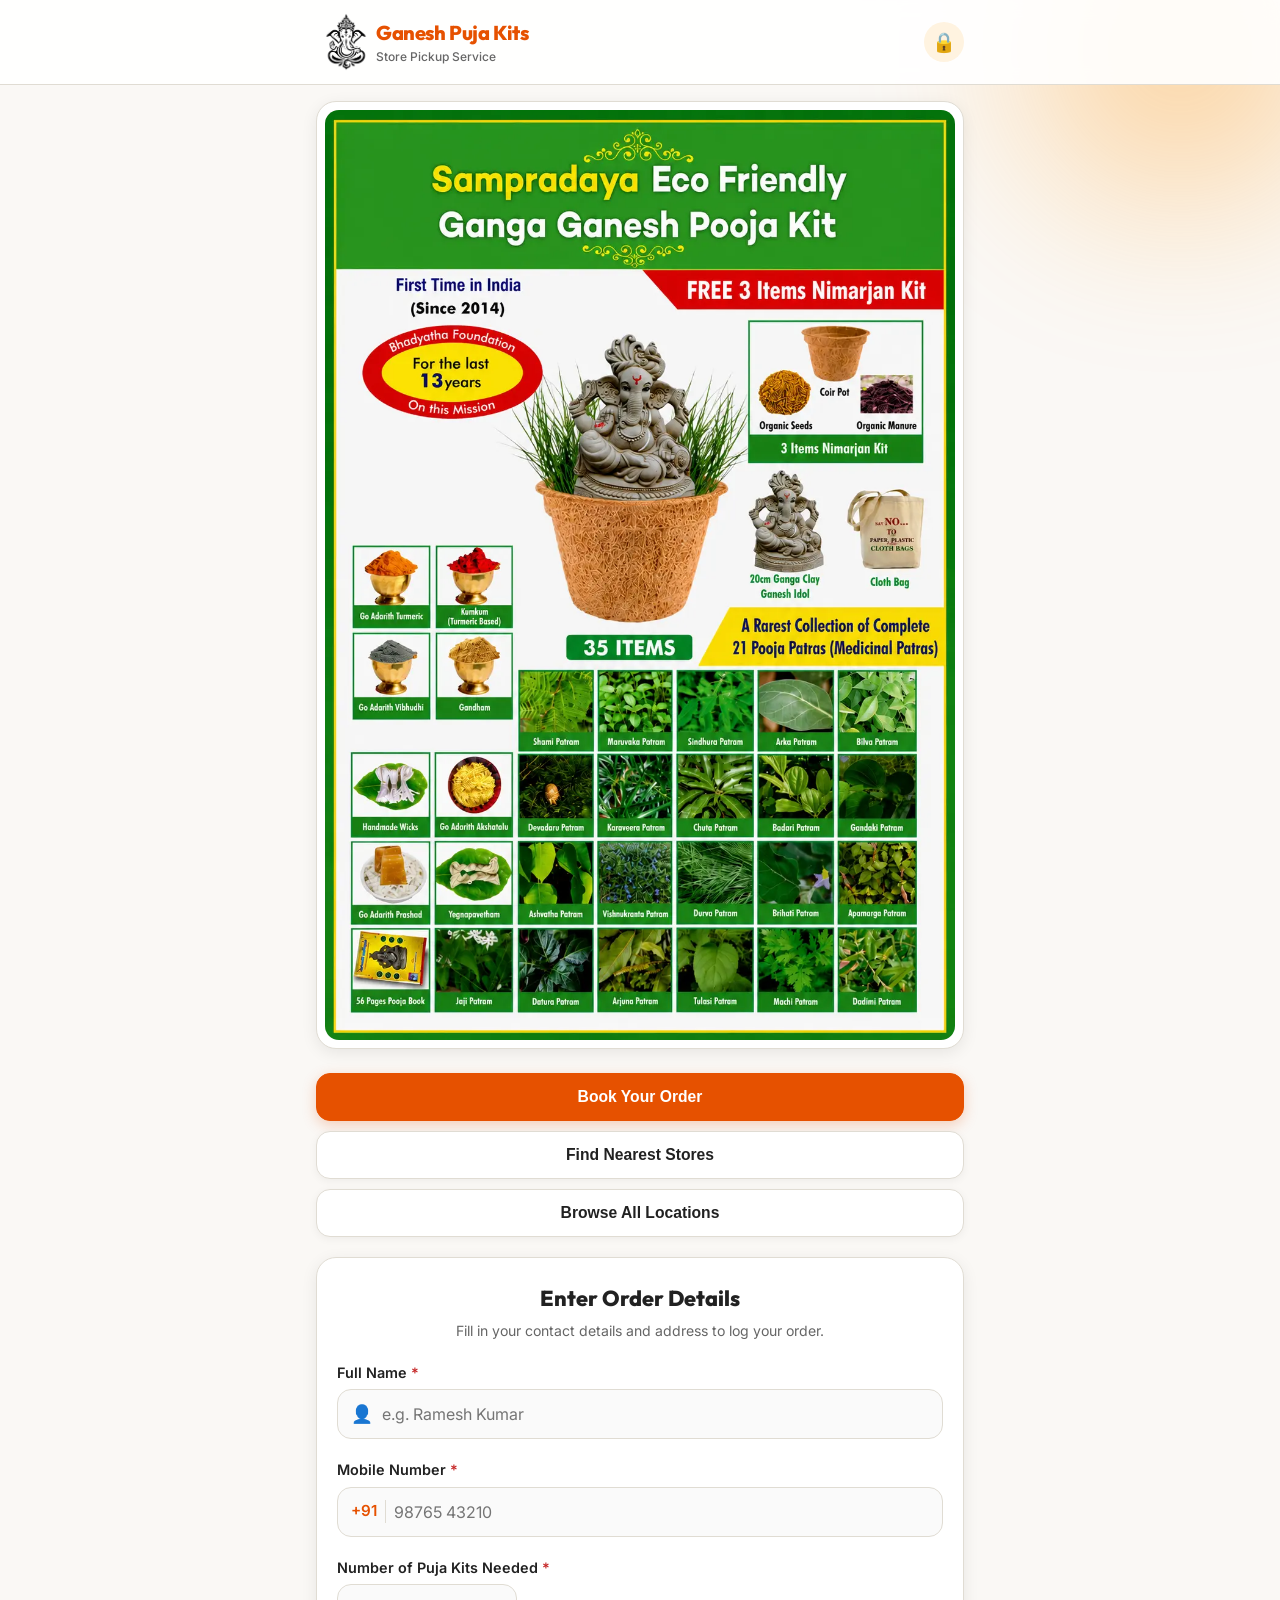
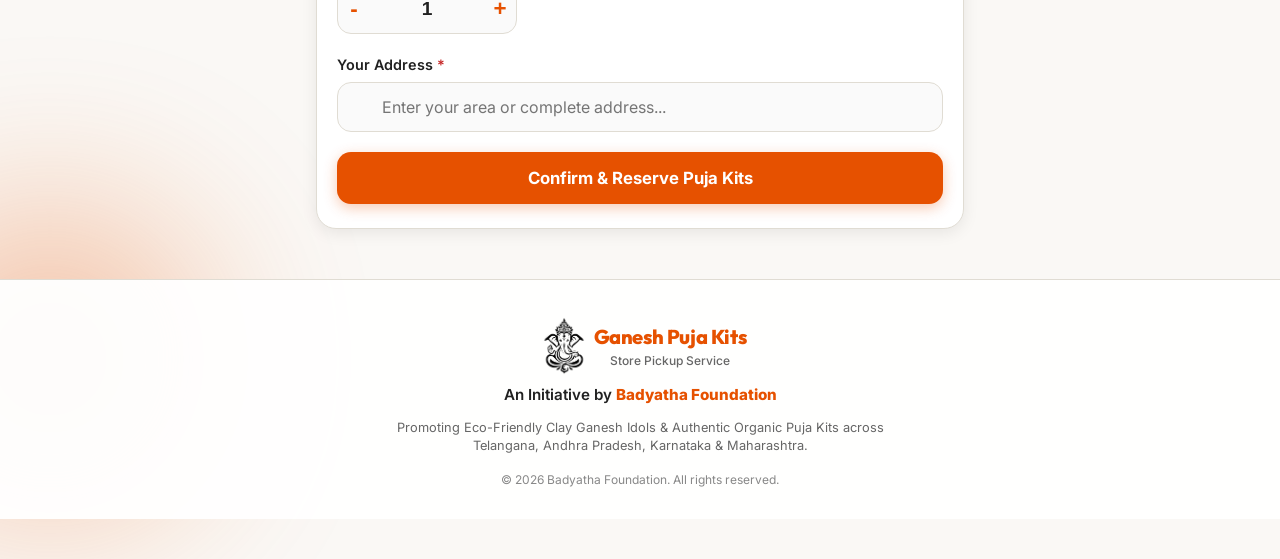
<file: index.html>
<!DOCTYPE html>
<html lang="en">

<head>
  <meta charset="UTF-8">
  <meta name="viewport" content="width=device-width, initial-scale=1.0, maximum-scale=1.0, user-scalable=no">
  <title>Ganesh Puja Kits - Nearest Store Pickup</title>
  <meta name="description"
    content="Order authentic Ganesh Puja Kits and collect them directly from your nearest store location. Fast, simple, pay at store.">

  <!-- Google Fonts: Outfit & Inter for premium modern typography -->
  <link rel="preconnect" href="https://fonts.googleapis.com">
  <link rel="preconnect" href="https://fonts.gstatic.com" crossorigin>
  <link
    href="https://fonts.googleapis.com/css2?family=Inter:wght@400;500;600;700&family=Outfit:wght@500;600;700;800&display=swap"
    rel="stylesheet">
  <link rel="stylesheet"
    href="https://fonts.googleapis.com/css2?family=Material+Symbols+Outlined:opsz,wght,FILL,GRAD@24,400,0,0" />

  <!-- Main Stylesheet -->
  <link rel="stylesheet" href="styles.css">

</head>

<body>

  <!-- Background Decorative Accents -->
  <div class="bg-glow glow-top"></div>
  <div class="bg-glow glow-bottom"></div>

  <!-- Header / Navigation -->
  <header class="site-header">
    <div class="header-container">
      <div class="brand">
        <div class="brand-icon"><img src="logo.png" alt="Logo" style="width: 60px; height: 60px;"></div>
        <div class="brand-text">
          <span class="brand-title">Ganesh Puja Kits</span>
          <span class="brand-subtitle">Store Pickup Service</span>
        </div>
      </div>
      <button id="admin-trigger-btn" class="icon-btn" title="Admin Portal" aria-label="Open Admin Portal">
        🔒
      </button>
    </div>
  </header>

  <main class="main-container">
    <!-- Event Poster Section (Appears First) -->
    <section class="poster-section">
      <div class="poster-container card">
        <img src="poster.webp" alt="Ganesh Puja Kits Event Poster" class="poster-image">
      </div>
    </section>

    <!-- Vertical Stacked Navigation Buttons -->
    <div class="nav-tabs-container">
      <div class="nav-tabs vertical-tabs">
        <button type="button" id="tab-book-order" class="tab-btn active">
          Book Your Order
        </button>
        <button type="button" id="tab-find-nearest" class="tab-btn">
          Find Nearest Stores
        </button>
        <button type="button" id="tab-browse-all" class="tab-btn">
          Browse All Locations
        </button>
      </div>
    </div>





    <!-- VIEW 1: Book Your Order -->
    <div id="view-book-container" class="view-section">
      <!-- Main Order Form Section -->
      <section id="order-form-section" class="card form-card">
        <div class="card-header">
          <h2>Enter Order Details</h2>
          <p>Fill in your contact details and address to log your order.</p>
        </div>

        <form id="puja-order-form" novalidate>
          <!-- Full Name -->
          <div class="form-group">
            <label for="customer-name">Full Name <span class="required">*</span></label>
            <div class="input-wrapper">
              <span class="input-icon">👤</span>
              <input type="text" id="customer-name" placeholder="e.g. Ramesh Kumar" required autocomplete="name">
            </div>
            <span class="error-msg" id="name-error">Please enter your name</span>
          </div>

          <!-- Mobile Number -->
          <div class="form-group">
            <label for="customer-mobile">Mobile Number <span class="required">*</span></label>
            <div class="input-wrapper mobile-wrapper">
              <span class="country-code">+91</span>
              <input type="tel" id="customer-mobile" placeholder="98765 43210" maxlength="10" pattern="[0-9]{10}"
                required autocomplete="tel">
            </div>
            <span class="error-msg" id="mobile-error">Please enter a valid 10-digit mobile number</span>
          </div>

          <!-- No. of Kits Needed -->
          <div class="form-group">
            <label for="kits-quantity">Number of Puja Kits Needed <span class="required">*</span></label>
            <div class="quantity-control">
              <button type="button" class="qty-btn" id="qty-minus" aria-label="Decrease quantity">-</button>
              <input type="number" id="kits-quantity" value="1" min="1" max="20" required>
              <button type="button" class="qty-btn" id="qty-plus" aria-label="Increase quantity">+</button>
            </div>
          </div>

          <!-- Address Input (Manual Text Only) -->
          <div class="form-group">
            <label for="customer-address">Your Address <span class="required">*</span></label>
            <div class="input-wrapper">

              <input type="text" id="customer-address" placeholder="Enter your area or complete address..." required
                autocomplete="street-address">
            </div>
            <span class="error-msg" id="address-error">Please enter your address</span>
          </div>

          <!-- Submit Button -->
          <button type="submit" id="submit-btn" class="btn btn-primary btn-block btn-lg">
            <span class="btn-text">Confirm & Reserve Puja Kits</span>
            <span class="btn-spinner hidden"></span>
          </button>
        </form>
      </section>
    </div>

    <!-- Order Confirmation Modal Popup -->
    <div id="order-success-modal" class="modal-overlay hidden">
      <div class="modal-card text-center" style="max-width: 420px; padding: 28px 24px;">
         <h2
          style="font-family: var(--font-heading); color: var(--text-main); font-weight: 800; font-size: 1.5rem; margin-bottom: 10px;">
          Order Reserved!</h2>
        <p id="modal-success-message"
          style="font-size: 1.02rem; color: var(--text-muted); margin-bottom: 24px; line-height: 1.5;">
          Hi <strong id="modal-user-name">Customer</strong>, your request for <strong id="modal-user-kits">1</strong>
          Puja Kit(s) has been successfully reserved!
        </p>
        <button type="button" id="modal-ok-btn" class="btn btn-primary btn-block btn-lg" style="font-weight: 700;">
          OK
        </button>
      </div>
    </div>




    <!-- VIEW 2: Find Nearest Stores Tool -->
    <div id="view-nearest-container" class="view-section hidden">
      <section class="card">
        <div class="card-header">
          <h2>📍 Find Nearest Stores</h2>
          <p>Detect or enter your location to locate the closest pickup centers.</p>
        </div>

        <div class="form-group location-group">
          <!-- GPS Button & Input for Nearest Lookup -->
          <div class="location-actions">
            <button type="button" id="nearest-geo-btn" class="btn btn-secondary">
              <span class="btn-main-label"><span class="btn-icon">📍</span> Use My Current Location</span>
              <span class="btn-sub-label">-- Recommended</span>
            </button>
          </div>
          <p class="text-center font-weight-bold" style="margin: 12px 0;">(OR enter your location manually below)</p>
          <div class="input-wrapper autocomplete-wrapper">
            <input type="text" id="nearest-search-address" placeholder="Type area, street name, city..."
              autocomplete="off">
            <div id="nearest-address-suggestions" class="suggestions-list hidden"></div>
          </div>

          <button type="button" id="nearest-search-btn" class="btn btn-primary btn-block btn-lg"
            style="margin-top: 16px;">
            Find Nearest Pickup Centers
          </button>
        </div>

        <!-- Direct Nearest Stores Output Grid -->
        <div id="nearest-lookup-results" class="stores-grid hidden" style="margin-top: 24px;">
          <h3 class="text-center" style="margin-bottom: 16px;">Closest Stores Near You:</h3>
          <div id="nearest-stores-grid" class="stores-grid compact-grid"></div>
        </div>
      </section>
    </div>


    <!-- VIEW 2: Browse All Stores (Compact View Only + Zone Filters) -->
    <div id="view-browse-container" class="view-section hidden">
      <section class="card browse-card">
        <div class="card-header">
          <h2>All Store Locations</h2>
          <p id="browse-subtitle">Select or search to view pickup locations.</p>
        </div>

        <!-- Filter Controls & Search -->
        <div class="browse-controls">
          <div class="search-box">
            <span class="search-icon">🔍</span>
            <input type="text" id="browse-search" placeholder="Search area, landmark, or store name...">
          </div>

          <!-- Region Filter Chips (Wrapped multi-row) -->
          <div class="region-filter-chips" id="region-chips">
            <button type="button" class="chip active" data-region="ALL">All Regions (88)</button>
            <button type="button" class="chip" data-region="TELANGANA">Telangana / Hyd (75)</button>
            <button type="button" class="chip" data-region="ANDRAPRADESH">Andhra Pradesh (9)</button>
            <button type="button" class="chip" data-region="KARNATAKA">Karnataka (1)</button>
            <button type="button" class="chip" data-region="MAHARASHTRA">Maharashtra (2)</button>
          </div>

          <hr>

          <!-- Hyderabad & Telangana Zone Sub-Chips (Hidden by default, shown only when Telangana/Hyd is selected) -->
          <div class="zone-filter-chips hidden" id="zone-chips">
            <button type="button" class="sub-chip active" data-zone="ALL">All Telangana Locations</button>
            <button type="button" class="sub-chip" data-zone="WEST_HYD">📍 West Hyd (Kukatpally, Miyapur,
              Bachupally)</button>
            <button type="button" class="sub-chip" data-zone="IT_CORRIDOR">📍 IT Corridor (Gachibowli, Kondapur,
              Madhapur)</button>
            <button type="button" class="sub-chip" data-zone="CENTRAL_HYD">📍 Central (Banjara Hills, Panjagutta, SR
              Nagar)</button>
            <button type="button" class="sub-chip" data-zone="EAST_HYD">📍 East Hyd (LB Nagar, Uppal,
              Dilsukhnagar)</button>
            <button type="button" class="sub-chip" data-zone="NORTH_HYD">📍 North Hyd (Alwal, Kompally,
              Malkajgiri)</button>
            <button type="button" class="sub-chip" data-zone="OTHER_TS_CITIES">Other Telangana Cities (Warangal,
              Nalgonda, etc.)</button>
          </div>


        </div>



        <!-- All Stores Grid -->
        <div id="all-stores-grid" class="stores-grid">
          <!-- Rendered dynamically by JavaScript -->
        </div>

        <!-- Pagination Controls -->
        <div class="pagination-container" id="pagination-controls">
          <span id="pagination-info" class="pagination-info">Showing 1–12 of 88 stores</span>
          <div class="pagination-buttons" id="pagination-buttons">
            <!-- Rendered dynamically by JavaScript -->
          </div>
        </div>
      </section>
    </div>


  </main>

  <!-- Hidden Admin Dashboard Modal -->
  <div id="admin-modal" class="modal-overlay hidden" role="dialog" aria-modal="true">
    <div class="modal-content card">
      <div class="modal-header">
        <h3>🔒 Admin Dashboard (Order Management)</h3>
        <button id="admin-close-btn" class="close-btn" aria-label="Close Admin Modal">✕</button>
      </div>
      <div class="modal-body">

        <!-- Passcode Lock Form (if locked) -->
        <div id="admin-auth" class="admin-auth-box">
          <p>Enter Admin Passcode to view orders & export to Excel:</p>
          <div class="auth-input-group">
            <div class="passcode-wrapper" style="position: relative; flex: 1; display: flex; align-items: center;">
              <input type="password" id="admin-passcode" placeholder="Enter passcode"
                style="width: 100%; padding-right: 40px;">
              <button type="button" id="toggle-passcode-btn" aria-label="Toggle password visibility"
                style="position: absolute; right: 10px; background: none; border: none; cursor: pointer; display: flex; align-items: center; justify-content: center; padding: 4px; color: var(--text-muted);"
                title="Show/Hide Passcode"><span class="material-symbols-outlined" style="font-size: 20px;">visibility</span></button>
            </div>
            <button id="admin-login-btn" class="btn btn-primary">Login</button>
          </div>
          <span id="auth-error" class="error-msg">Incorrect passcode</span>
        </div>


        <!-- Admin Content (shown after auth) -->
        <div id="admin-panel" class="admin-panel hidden">
          <!-- Row 1: Stats Badges -->
          <div class="admin-toolbar" style="margin-bottom: 12px; display: flex; gap: 10px; flex-wrap: wrap;">
            <div class="stats-badge" style="flex: 1; min-width: 130px; text-align: center;">Total Orders: <strong id="total-orders-count">0</strong></div>
            <div class="stats-badge" style="flex: 1; min-width: 130px; text-align: center; background: #FFF3E0; border-color: #FFE0B2; color: #E65100;">Total Kits: <strong id="total-kits-count">0</strong></div>
          </div>

          <!-- Row 2: Side-by-side Equal-width Action Buttons -->
          <div class="admin-action-row" style="display: flex; gap: 10px; margin-bottom: 16px; width: 100%;">
            <button id="export-excel-btn" class="btn btn-success" style="flex: 1; justify-content: center; font-weight: 700; text-align: center; padding: 10px 12px; font-size: 0.88rem;">
              📥 Export to Excel (.CSV)
            </button>
            <a href="https://docs.google.com/spreadsheets/d/1H8HQCLgjRqZPkPAkoRgx9xkY714iLFPv08mea-3z2_g/edit?usp=sharing" target="_blank" rel="noopener" class="btn btn-primary" style="flex: 1; justify-content: center; background: #2E7D32; border-color: #2E7D32; font-weight: 700; text-decoration: none; display: inline-flex; align-items: center; text-align: center; padding: 10px 12px; font-size: 0.88rem;">
              📊 Open Live Google Sheet ↗
            </a>
          </div>



          <div class="table-responsive">
            <table class="orders-table">
              <thead>
                <tr>
                  <th>Date & Time</th>
                  <th>Customer Name</th>
                  <th>Mobile</th>
                  <th>Kits</th>
                  <th>Address</th>
                  <th>Status</th>
                </tr>
              </thead>
              <tbody id="orders-table-body">
                <tr>
                  <td colspan="6" class="empty-table">No orders logged yet.</td>
                </tr>

              </tbody>
            </table>
          </div>

        </div>

      </div>
    </div>
  </div>


  <!-- Site Footer -->
  <footer class="site-footer">
    <div class="footer-container">
      <div class="footer-brand">
        <div class="brand-icon"><img src="logo.png" alt="Logo" style="width: 60px; height: 60px;"></div>
        <div class="brand-text">
          <span class="brand-title">Ganesh Puja Kits</span>
          <span class="brand-subtitle">Store Pickup Service</span>
        </div>
      </div>
      <p class="footer-credit">
        An Initiative by <strong>Badyatha Foundation</strong>
      </p>
      <p class="footer-subtext">
        Promoting Eco-Friendly Clay Ganesh Idols & Authentic Organic Puja Kits across Telangana, Andhra Pradesh,
        Karnataka & Maharashtra.
      </p>
      <p class="footer-copyright">
        © 2026 Badyatha Foundation. All rights reserved.
      </p>
    </div>
  </footer>

  <!-- Toast Notification Container -->
  <div id="toast-container" class="toast-container"></div>


  <!-- Store Database & Main JS -->
  <script src="stores_data.js"></script>
  <script src="app.js"></script>
</body>

</html>
</file>
<file: styles.css>
/* ==========================================================================
   Divine Puja Kits - Mobile-First Design System & Stylesheet
   ========================================================================== */

/* Design Tokens & CSS Variables */
:root {
  /* Color Palette - Saffron / Gold / Charcoal */
  --primary: #E65100;
  --primary-hover: #BF360C;
  --primary-light: #FFF3E0;
  --accent: #FF8F00;
  --accent-light: #FFECB3;
  --gold: #FFD54F;

  --bg-main: #FAF8F5;
  --bg-card: #FFFFFF;
  --text-main: #212121;
  --text-muted: #666666;
  --text-light: #888888;
  --border-color: #E0DCD3;
  --border-focus: #E65100;

  --success: #2E7D32;
  --success-bg: #E8F5E9;
  --danger: #C62828;
  --danger-bg: #FFEBEE;
  --info-bg: #E3F2FD;
  --info-text: #0D47A1;

  /* Fonts */
  --font-heading: 'Outfit', -apple-system, BlinkMacSystemFont, sans-serif;
  --font-body: 'Inter', -apple-system, BlinkMacSystemFont, sans-serif;

  /* Shadows & Elevation */
  --shadow-sm: 0 2px 8px rgba(0, 0, 0, 0.05);
  --shadow-md: 0 4px 16px rgba(0, 0, 0, 0.08);
  --shadow-lg: 0 10px 30px rgba(0, 0, 0, 0.12);

  /* Border Radius */
  --radius-sm: 8px;
  --radius-md: 14px;
  --radius-lg: 20px;

  /* Transitions */
  --transition: all 0.25s cubic-bezier(0.4, 0, 0.2, 1);
}

/* Reset & Base Styles */
*,
*::before,
*::after {
  box-sizing: border-box;
  margin: 0;
  padding: 0;
}

body {
  font-family: var(--font-body);
  background-color: var(--bg-main);
  color: var(--text-main);
  line-height: 1.5;
  -webkit-font-smoothing: antialiased;
  min-height: 100vh;
  position: relative;
  overflow-x: hidden;
  padding-bottom: 40px;
}

/* Decorative Ambient Glow */
.bg-glow {
  position: absolute;
  width: 300px;
  height: 300px;
  border-radius: 50%;
  filter: blur(90px);
  z-index: -1;
  opacity: 0.35;
  pointer-events: none;
}

.glow-top {
  top: -100px;
  right: -50px;
  background: var(--accent);
}

.glow-bottom {
  bottom: 50px;
  left: -100px;
  background: var(--primary);
}

/* Layout Container */
.main-container {
  max-width: 680px;
  margin: 0 auto;
  padding: 0 16px;
}

/* Header */
.site-header {
  background: rgba(255, 255, 255, 0.9);
  backdrop-filter: blur(10px);
  border-bottom: 1px solid var(--border-color);
  position: sticky;
  top: 0;
  z-index: 100;
}

.header-container {
  max-width: 680px;
  margin: 0 auto;
  padding: 12px 16px;
  display: flex;
  justify-content: space-between;
  align-items: center;
}

.brand {
  display: flex;
  align-items: center;
  gap: 0;
}

.brand-icon {
  line-height: 1;
  display: flex;
  align-items: center;
  margin: 0;
  padding: 0;
}

.brand-icon img {
  display: block;
  margin: 0;
  padding: 0;
}

.brand-text {
  display: flex;
  flex-direction: column;
  margin-left: 0;
  padding-left: 0;
}

.brand-title {
  font-family: var(--font-heading);
  font-weight: 800;
  font-size: 1.25rem;
  color: var(--primary);
  letter-spacing: -0.02em;
}

.brand-subtitle {
  font-size: 0.75rem;
  color: var(--text-muted);
  font-weight: 500;
}


.icon-btn {
  background: var(--primary-light);
  border: none;
  font-size: 1.2rem;
  width: 40px;
  height: 40px;
  border-radius: 50%;
  cursor: pointer;
  display: flex;
  align-items: center;
  justify-content: center;
  transition: var(--transition);
}

.icon-btn:hover {
  background: var(--accent-light);
  transform: scale(1.05);
}

/* Hero Section */
.hero-card {
  text-align: center;
  margin: 20px 0;
  padding: 10px 8px;
}

.hero-badge {
  display: inline-flex;
  align-items: center;
  gap: 6px;
  background: var(--accent-light);
  color: #8C4300;
  font-size: 0.8rem;
  font-weight: 600;
  padding: 4px 12px;
  border-radius: 20px;
  margin-bottom: 12px;
}

.pulse-dot {
  width: 8px;
  height: 8px;
  background-color: var(--primary);
  border-radius: 50%;
  box-shadow: 0 0 0 rgba(230, 81, 0, 0.4);
  animation: pulse 1.6s infinite;
}

@keyframes pulse {
  0% {
    box-shadow: 0 0 0 0 rgba(230, 81, 0, 0.6);
  }

  70% {
    box-shadow: 0 0 0 8px rgba(230, 81, 0, 0);
  }

  100% {
    box-shadow: 0 0 0 0 rgba(230, 81, 0, 0);
  }
}

.hero-title {
  font-family: var(--font-heading);
  font-weight: 800;
  font-size: 1.8rem;
  color: var(--text-main);
  line-height: 1.25;
  margin-bottom: 8px;
}

.hero-desc {
  font-size: 0.95rem;
  color: var(--text-muted);
  max-width: 520px;
  margin: 0 auto;
}

/* Navigation Segmented Tabs */
.nav-tabs-container {
  display: flex;
  justify-content: center;
  margin-bottom: 20px;
}

.nav-tabs {
  display: flex;
  background: #EFEFEF;
  padding: 4px;
  border-radius: 30px;
  box-shadow: inset 0 1px 3px rgba(0, 0, 0, 0.06);
  width: 100%;
  max-width: 480px;
  gap: 4px;
}
.nav-tabs.vertical-tabs {
  display: flex;
  flex-direction: column;
  background: transparent;
  padding: 0;
  border-radius: 0;
  box-shadow: none;
  width: 100%;
  max-width: 680px;
  gap: 10px;
}
.vertical-tabs .tab-btn {
  width: 100%;
  padding: 14px 20px;
  font-size: 0.98rem;
  font-weight: 700;
  background: #FFFFFF;
  border: 1.5px solid var(--border-color);
  border-radius: var(--radius-md);
  color: var(--text-main);
  box-shadow: var(--shadow-sm);
  transition: all 0.2s cubic-bezier(0.16, 1, 0.3, 1);
}
.vertical-tabs .tab-btn:active {
  transform: scale(0.98);
}
.vertical-tabs .tab-btn.active {
  background: var(--primary);
  color: #FFFFFF;
  border-color: var(--primary);
  box-shadow: 0 4px 14px rgba(230, 81, 0, 0.25);
}
.vertical-tabs .tab-btn:hover:not(.active) {
  border-color: var(--primary);
  color: var(--primary);
}



.tab-btn {
  flex: 1;
  display: flex;
  align-items: center;
  justify-content: center;
  gap: 8px;
  padding: 12px 14px;
  font-size: 0.88rem;
  font-weight: 700;
  color: var(--text-muted);
  border: none;
  background: transparent;
  border-radius: 26px;
  cursor: pointer;
  transition: all 0.25s cubic-bezier(0.4, 0, 0.2, 1);
  white-space: nowrap;
}

.tab-btn.active {
  background: #FFFFFF;
  color: var(--primary);
  box-shadow: 0 2px 8px rgba(0, 0, 0, 0.12);
}

.tab-btn:hover:not(.active) {
  color: var(--text-main);
  background: rgba(255, 255, 255, 0.6);
}

/* Tab View Animations */
.view-section:not(.hidden) {
  animation: viewSlideIn 0.38s cubic-bezier(0.16, 1, 0.3, 1) forwards;
}

@keyframes viewSlideIn {
  0% {
    opacity: 0;
    transform: translateY(16px) scale(0.985);
  }
  100% {
    opacity: 1;
    transform: translateY(0) scale(1);
  }
}


/* Browse Controls & Region Filter Chips */
.browse-controls {
  margin-bottom: 20px;
  display: flex;
  flex-direction: column;
  gap: 14px;
}

.search-box {
  position: relative;
  display: flex;
  align-items: center;
}

.search-box input {
  width: 100%;
  padding: 12px 14px 12px 42px;
  font-size: 0.95rem;
  border: 1.5px solid var(--border-color);
  border-radius: var(--radius-md);
  background: #FAFAFA;
  transition: var(--transition);
}

.search-box input:focus {
  outline: none;
  border-color: var(--border-focus);
  background: #FFFFFF;
  box-shadow: 0 0 0 4px rgba(230, 81, 0, 0.12);
}

.search-box .search-icon {
  position: absolute;
  left: 14px;
  font-size: 1.1rem;
  color: var(--text-light);
  pointer-events: none;
}

.region-filter-chips {
  display: flex;
  flex-wrap: wrap;
  justify-content: center;
  gap: 8px;
  margin-bottom: 4px;
}

.chip {
  padding: 7px 15px;
  border-radius: 20px;
  font-size: 0.82rem;
  font-weight: 700;
  border: 1px solid var(--border-color);
  background: #FFFFFF;
  color: var(--text-muted);
  cursor: pointer;
  white-space: nowrap;
  transition: var(--transition);
}

.chip.active {
  background: var(--primary);
  color: #FFFFFF;
  border-color: var(--primary);
  box-shadow: 0 2px 6px rgba(230, 81, 0, 0.25);
}

.chip:hover:not(.active) {
  border-color: var(--primary);
  color: var(--primary);
}

/* Zone Sub-Chips (Uniform Equal-Width Grid Layout) */
.zone-filter-chips {
  display: grid;
  grid-template-columns: repeat(auto-fit, minmax(260px, 1fr));
  gap: 8px;
  width: 100%;
  margin-top: 10px;
}

.sub-chip {
  width: 100%;
  min-height: 44px;
  padding: 8px 14px;
  border-radius: 12px;
  font-size: 0.78rem;
  font-weight: 600;
  border: 1px solid #FFE0B2;
  background: #FFFDF8;
  color: var(--text-muted);
  cursor: pointer;
  text-align: center;
  display: flex;
  align-items: center;
  justify-content: center;
  line-height: 1.3;
  transition: var(--transition);
}

.sub-chip.active {
  background: #FFF3E0;
  color: #D84315;
  border-color: #E65100;
  font-weight: 700;
  box-shadow: 0 2px 6px rgba(230, 81, 0, 0.15);
}

.sub-chip:hover:not(.active) {
  border-color: var(--primary);
  color: var(--primary);
}



/* Flex Header & View Mode Toggle */
.flex-header {
  display: flex;
  justify-content: space-between;
  align-items: center;
  flex-wrap: wrap;
  gap: 10px;
}

.view-mode-toggle {
  display: flex;
  background: #F0F0F0;
  padding: 3px;
  border-radius: 8px;
  gap: 2px;
}

.view-mode-btn {
  border: none;
  background: transparent;
  padding: 6px 12px;
  font-size: 0.78rem;
  font-weight: 700;
  border-radius: 6px;
  color: var(--text-muted);
  cursor: pointer;
  transition: var(--transition);
}

.view-mode-btn.active {
  background: #FFFFFF;
  color: var(--primary);
  box-shadow: var(--shadow-sm);
}

/* Pagination Styles */
.pagination-container {
  display: flex;
  flex-direction: column;
  justify-content: center;
  align-items: center;
  margin-top: 24px;
  padding-top: 16px;
  border-top: 1px solid var(--border-color);
  gap: 12px;
  text-align: center;
}

.pagination-info {
  font-size: 0.85rem;
  color: var(--text-muted);
  font-weight: 500;
  text-align: center;
}

.pagination-buttons {
  display: flex;
  flex-wrap: wrap;
  justify-content: center;
  gap: 6px;
  align-items: center;
  max-width: 100%;
}

.page-btn {
  padding: 6px 11px;
  font-size: 0.82rem;
  font-weight: 600;
  border: 1px solid var(--border-color);
  background: #FFFFFF;

  border-radius: var(--radius-sm);
  color: var(--text-main);
  cursor: pointer;
  transition: var(--transition);
}

.page-btn.active {
  background: var(--primary);
  color: #FFFFFF;
  border-color: var(--primary);
}

.page-btn:disabled {
  opacity: 0.4;
  cursor: not-allowed;
}

/* Compact Store Item Row */
.stores-grid.compact-grid {
  display: flex;
  flex-direction: column;
  gap: 10px;
}

.compact-store-card {
  background: #FFFFFF;
  border: 1px solid var(--border-color);
  border-radius: var(--radius-md);
  padding: 12px 16px;
  display: flex;
  justify-content: space-between;
  align-items: center;
  gap: 12px;
  flex-wrap: wrap;
}

.compact-info {
  flex: 1;
  min-width: 200px;
}

.compact-name {
  font-size: 0.95rem;
  font-weight: 700;
  color: var(--text-main);
}

.compact-addr {
  font-size: 0.82rem;
  color: var(--text-muted);
}

.compact-actions {
  display: flex;
  gap: 8px;
  align-items: center;
}

/* Poster Banner Section */
.poster-section {
  margin-top: 16px;
  margin-bottom: 24px;
}

.poster-container {
  padding: 8px !important;
  overflow: hidden;
  text-align: center;
  border-radius: var(--radius-lg);
  box-shadow: var(--shadow-md);
  background: #FFFFFF;
}

.poster-image {
  width: 100%;
  height: auto;
  border-radius: var(--radius-md);
  display: block;
  object-fit: cover;
}

/* Site Footer & Badyatha Foundation Credits */
.site-footer {
  background: rgba(255, 255, 255, 0.95);
  border-top: 1px solid var(--border-color);
  padding: 36px 16px 30px;
  margin-top: 50px;
  text-align: center;
}

.footer-container {
  max-width: 680px;
  margin: 0 auto;
  display: flex;
  flex-direction: column;
  align-items: center;
  gap: 8px;
}

.footer-brand {
  display: flex;
  align-items: center;
  gap: 0;
}

.footer-credit {
  font-size: 0.95rem;
  color: var(--text-main);
  font-weight: 600;
}

.footer-credit strong {
  color: var(--primary);
  font-weight: 800;
}

.footer-subtext {
  font-size: 0.8rem;
  color: var(--text-muted);
  max-width: 500px;
  margin: 4px 0;
  line-height: 1.4;
}

.footer-copyright {
  font-size: 0.75rem;
  color: var(--text-light);
  margin-top: 4px;
}

/* Base Card */
.card {


  background: var(--bg-card);
  border-radius: var(--radius-lg);
  border: 1px solid var(--border-color);
  box-shadow: var(--shadow-md);
  padding: 24px 20px;
  margin-bottom: 24px;
}

.card-header {
  margin-bottom: 20px;
  text-align: center;
}

.card-header h2,
.card-header h3 {
  font-family: var(--font-heading);
  font-weight: 800;
  color: var(--text-main);
  font-size: 1.35rem;
  margin-bottom: 6px;
  text-align: center;
}

.card-header p {
  font-size: 0.88rem;
  color: var(--text-muted);
  text-align: center;
}


/* Form Styles */
.form-group {
  margin-bottom: 20px;
}

.form-group label {
  display: block;
  font-weight: 600;
  font-size: 0.9rem;
  color: var(--text-main);
  margin-bottom: 6px;
}

.required {
  color: var(--danger);
}

.input-wrapper {
  position: relative;
  display: flex;
  align-items: center;
}

.input-icon {
  position: absolute;
  left: 14px;
  font-size: 1.1rem;
  color: var(--text-light);
  pointer-events: none;
}

.input-wrapper input {
  width: 100%;
  padding: 14px 14px 14px 44px;
  font-size: 1rem;
  font-family: var(--font-body);
  border: 1.5px solid var(--border-color);
  border-radius: var(--radius-md);
  background: #FAFAFA;
  transition: var(--transition);
  color: var(--text-main);
}

.input-wrapper input:focus {
  outline: none;
  border-color: var(--border-focus);
  background: #FFFFFF;
  box-shadow: 0 0 0 4px rgba(230, 81, 0, 0.12);
}

/* Mobile Phone Input */
.mobile-wrapper .country-code {
  position: absolute;
  left: 14px;
  font-weight: 600;
  font-size: 0.95rem;
  color: var(--primary);
  border-right: 1px solid var(--border-color);
  padding-right: 8px;
}

.mobile-wrapper input {
  padding-left: 56px;
}

/* Quantity Control */
.quantity-control {
  display: flex;
  align-items: center;
  max-width: 180px;
  border: 1.5px solid var(--border-color);
  border-radius: var(--radius-md);
  overflow: hidden;
  background: #FAFAFA;
}

.qty-btn {
  background: transparent;
  border: none;
  width: 50px;
  height: 48px;
  font-size: 1.4rem;
  font-weight: 700;
  color: var(--primary);
  cursor: pointer;
  transition: var(--transition);
}

.qty-btn:hover {
  background: var(--primary-light);
}

.quantity-control input {
  width: 100%;
  border: none;
  background: transparent;
  text-align: center;
  font-size: 1.2rem;
  font-weight: 700;
  color: var(--text-main);
  -moz-appearance: textfield;
}

.quantity-control input::-webkit-inner-spin-button,
.quantity-control input::-webkit-outer-spin-button {
  -webkit-appearance: none;
  margin: 0;
}

.quantity-control input:focus {
  outline: none;
}


/* Info Box Banner */
.info-box {
  background: var(--info-bg);
  color: var(--info-text);
  padding: 10px 14px;
  border-radius: var(--radius-sm);
  font-size: 0.82rem;
  display: flex;
  align-items: flex-start;
  gap: 8px;
  margin-bottom: 12px;
  border-left: 3px solid #1976D2;
}

/* Location Actions */
.location-actions {
  display: flex;
  align-items: center;
  justify-content: center;
  gap: 10px;
  margin-bottom: 10px;
  flex-wrap: wrap;
}

.location-actions .btn-secondary,
.location-actions #geo-btn,
.location-actions #nearest-geo-btn {
  display: flex;
  flex-direction: column;
  align-items: center;
  justify-content: center;
  padding: 12px 20px;
  gap: 3px;
  width: 100%;
  max-width: 320px;
  border-radius: var(--radius-md);
  box-shadow: 0 2px 8px rgba(230, 81, 0, 0.12);
  transition: var(--transition);
}

.btn-main-label {
  font-size: 0.95rem;
  font-weight: 700;
  display: flex;
  align-items: center;
  gap: 6px;
}

.btn-sub-label {
  font-size: 0.72rem;
  font-weight: 800;
  color: #D84315;
  text-transform: uppercase;
  letter-spacing: 0.6px;
  display: block;
}


.geo-status-text {
  font-size: 0.8rem;
  color: var(--text-muted);
  font-weight: 500;
}

.badge-recommended {
  display: inline-flex;
  align-items: center;
  gap: 4px;
  background: #FFF3E0;
  color: #E65100;
  border: 1px solid #FFE0B2;
  font-size: 0.72rem;
  font-weight: 700;
  padding: 3px 9px;
  border-radius: 12px;
  text-transform: uppercase;
  letter-spacing: 0.4px;
  box-shadow: 0 1px 3px rgba(230, 81, 0, 0.1);
}

/* Helper Utilities */
.text-center {
  text-align: center;
}

.font-weight-bold {
  font-weight: 700;
  color: var(--text-muted);
  font-size: 0.85rem;
  margin: 8px 0;
}

/* Address Autocomplete Suggestions Dropdown */
.autocomplete-wrapper {
  position: relative;
}

.suggestions-list {
  position: absolute;
  top: 100%;
  left: 0;
  right: 0;
  background: #FFFFFF;
  border: 1px solid var(--border-color);
  border-radius: var(--radius-sm);
  box-shadow: var(--shadow-lg);
  max-height: 220px;
  overflow-y: auto;
  z-index: 50;
  margin-top: 4px;
}

.suggestion-item {
  padding: 12px 14px;
  font-size: 0.88rem;
  color: var(--text-main);
  cursor: pointer;
  border-bottom: 1px solid #F0F0F0;
  transition: background 0.15s;
}

.suggestion-item:last-child {
  border-bottom: none;
}

.suggestion-item:hover,
.suggestion-item.active {
  background: var(--primary-light);
  color: var(--primary);
}

/* Error Messages */
.error-msg {
  display: none;
  color: var(--danger);
  font-size: 0.8rem;
  margin-top: 4px;
  font-weight: 500;
}

.form-group.has-error input {
  border-color: var(--danger);
  background: var(--danger-bg);
}

.form-group.has-error .error-msg {
  display: block;
}

/* Buttons System */
.btn {
  display: inline-flex;
  align-items: center;
  justify-content: center;
  gap: 8px;
  font-family: var(--font-body);
  font-weight: 700;
  font-size: 1rem;
  padding: 14px 20px;
  border-radius: var(--radius-md);
  border: none;
  cursor: pointer;
  transition: var(--transition);
  text-decoration: none;
}

.btn-primary {
  background: var(--primary);
  color: #FFFFFF;
  box-shadow: 0 4px 14px rgba(230, 81, 0, 0.3);
}

.btn-primary:hover {
  background: var(--primary-hover);
  transform: translateY(-1px);
  box-shadow: 0 6px 18px rgba(230, 81, 0, 0.4);
}

.btn-secondary {
  background: var(--primary-light);
  color: var(--primary);
}

.btn-secondary:hover {
  background: var(--accent-light);
}

.btn-outline {
  background: transparent;
  border: 1.5px solid var(--primary);
  color: var(--primary);
}

.btn-outline:hover {
  background: var(--primary-light);
}

.btn-success {
  background: var(--success);
  color: #FFFFFF;
}

.btn-danger {
  background: var(--danger);
  color: #FFFFFF;
}

.btn-block {
  width: 100%;
}

.btn-lg {
  padding: 16px 24px;
  font-size: 1.05rem;
}

.btn-sm {
  padding: 8px 14px;
  font-size: 0.82rem;
  border-radius: var(--radius-sm);
}

/* Spinner */
.btn-spinner {
  width: 20px;
  height: 20px;
  border: 2.5px solid rgba(255, 255, 255, 0.3);
  border-top-color: #FFFFFF;
  border-radius: 50%;
  animation: spin 0.8s linear infinite;
}

@keyframes spin {
  to {
    transform: rotate(360deg);
  }
}

/* Results & Store Cards */
.results-header {
  margin-bottom: 24px;
}

.success-banner {
  background: var(--success-bg);
  border: 1px solid #A5D6A7;
  border-radius: var(--radius-md);
  padding: 16px;
  display: flex;
  align-items: center;
  gap: 14px;
  margin-bottom: 20px;
}

.success-icon {
  font-size: 2rem;
}

.success-banner h3 {
  color: var(--success);
  font-size: 1.1rem;
  font-family: var(--font-heading);
}

.success-banner p {
  font-size: 0.88rem;
  color: #2E7D32;
}

.stores-grid {
  display: flex;
  flex-direction: column;
  gap: 16px;
  margin-bottom: 24px;
}

.store-card {
  background: #FFFFFF;
  border: 1.5px solid var(--border-color);
  border-radius: var(--radius-md);
  padding: 18px;
  box-shadow: var(--shadow-sm);
  position: relative;
  transition: var(--transition);
}

.store-card:hover {
  border-color: var(--primary);
  box-shadow: var(--shadow-md);
}

.store-card.top-nearest {
  border-color: var(--accent);
  background: linear-gradient(180deg, #FFFDF8 0%, #FFFFFF 100%);
}

.store-top-bar {
  display: flex;
  justify-content: space-between;
  align-items: center;
  margin-bottom: 10px;
}

.distance-badge {
  background: var(--primary-light);
  color: var(--primary);
  font-size: 0.8rem;
  font-weight: 700;
  padding: 4px 10px;
  border-radius: 20px;
  display: inline-flex;
  align-items: center;
  gap: 4px;
}

.rank-badge {
  background: var(--accent-light);
  color: #8C4300;
  font-size: 0.75rem;
  font-weight: 700;
  padding: 3px 8px;
  border-radius: 6px;
}

.store-name {
  font-family: var(--font-heading);
  font-size: 1.15rem;
  font-weight: 700;
  color: var(--text-main);
  margin-bottom: 4px;
}

.store-address {
  font-size: 0.88rem;
  color: var(--text-muted);
  margin-bottom: 12px;
  line-height: 1.4;
}

.store-manager-box {
  background: #FAFAFA;
  border: 1px solid #EEEEEE;
  border-radius: var(--radius-sm);
  padding: 10px 12px;
  margin-bottom: 14px;
  display: flex;
  justify-content: space-between;
  align-items: center;
  flex-wrap: wrap;
  gap: 8px;
}

.manager-info {
  display: flex;
  flex-direction: column;
}

.manager-title {
  font-size: 0.75rem;
  color: var(--text-light);
  text-transform: uppercase;
  letter-spacing: 0.05em;
  font-weight: 600;
}

.manager-phone {
  font-weight: 700;
  font-size: 0.95rem;
  color: var(--text-main);
}

.phone-actions {
  display: flex;
  gap: 6px;
}

.store-actions {
  display: flex;
  gap: 10px;
}

/* All Stores Section */
.all-stores-section {
  margin-top: 30px;
}

.all-stores-list {
  display: grid;
  grid-template-columns: 1fr;
  gap: 12px;
}

@media (min-width: 540px) {
  .all-stores-list {
    grid-template-columns: repeat(2, 1fr);
  }
}

.store-mini-card {
  background: #FAFAFA;
  border: 1px solid var(--border-color);
  border-radius: var(--radius-sm);
  padding: 12px;
}

.store-mini-name {
  font-weight: 700;
  font-size: 0.9rem;
  color: var(--text-main);
}

.store-mini-addr {
  font-size: 0.8rem;
  color: var(--text-muted);
}

/* Admin Modal */
.modal-overlay {
  position: fixed;
  top: 0;
  left: 0;
  right: 0;
  bottom: 0;
  background: rgba(0, 0, 0, 0.6);
  backdrop-filter: blur(4px);
  z-index: 1000;
  display: flex;
  align-items: center;
  justify-content: center;
  padding: 16px;
}

.modal-content {
  width: 100%;
  max-width: 900px;
  max-height: 90vh;
  overflow-y: auto;
  margin: 0;
}

.modal-header {
  display: flex;
  justify-content: space-between;
  align-items: center;
  border-bottom: 1px solid var(--border-color);
  padding-bottom: 14px;
  margin-bottom: 16px;
}

.close-btn {
  background: #F0F0F0;
  border: none;
  width: 36px;
  height: 36px;
  border-radius: 50%;
  font-size: 1.1rem;
  font-weight: 700;
  color: var(--text-main);
  cursor: pointer;
  display: inline-flex;
  align-items: center;
  justify-content: center;
  transition: var(--transition);
}

.close-btn:hover {
  background: var(--primary);
  color: #FFFFFF;
}


.admin-auth-box {
  text-align: center;
  padding: 20px 0;
}

.auth-input-group {
  display: flex;
  gap: 10px;
  max-width: 400px;
  margin: 16px auto;
}

.auth-input-group input {
  flex: 1;
  padding: 10px 14px;
  border: 1px solid var(--border-color);
  border-radius: var(--radius-sm);
}

.admin-toolbar {
  display: flex;
  justify-content: space-between;
  align-items: center;
  margin-bottom: 16px;
  flex-wrap: wrap;
  gap: 10px;
}

.webhook-config-box {
  background: #FAFAFA;
  padding: 12px;
  border-radius: var(--radius-sm);
  border: 1px solid var(--border-color);
  margin-bottom: 16px;
}

.webhook-config-box small {
  display: block;
  margin-top: 4px;
  color: var(--text-muted);
}

/* Responsive Table */
.table-responsive {
  width: 100%;
  overflow-x: auto;
  border: 1px solid var(--border-color);
  border-radius: var(--radius-sm);
  margin-bottom: 16px;
}

.orders-table {
  width: 100%;
  border-collapse: collapse;
  font-size: 0.85rem;
  text-align: left;
}

.orders-table th {
  background: #F0EDE6;
  padding: 10px 12px;
  font-weight: 700;
  color: var(--text-main);
}

.orders-table td {
  padding: 10px 12px;
  border-top: 1px solid var(--border-color);
}

.empty-table {
  text-align: center;
  color: var(--text-muted);
  padding: 24px;
}

/* Toast Notifications */
.toast-container {
  position: fixed;
  bottom: 20px;
  left: 50%;
  transform: translateX(-50%);
  z-index: 2000;
  display: flex;
  flex-direction: column;
  gap: 8px;
}

.toast {
  background: #323232;
  color: #FFFFFF;
  padding: 12px 20px;
  border-radius: 30px;
  font-size: 0.88rem;
  font-weight: 500;
  box-shadow: var(--shadow-lg);
  display: flex;
  align-items: center;
  gap: 8px;
  animation: toastIn 0.3s cubic-bezier(0.175, 0.885, 0.32, 1.275);
}

@keyframes toastIn {
  from {
    opacity: 0;
    transform: translateY(20px);
  }
  to {
    opacity: 1;
    transform: translateY(0);
  }
}

/* Modal Popup Overlay */
.modal-overlay {

  position: fixed;
  top: 0;
  left: 0;
  right: 0;
  bottom: 0;
  background: rgba(0, 0, 0, 0.58);
  backdrop-filter: blur(4px);
  z-index: 2000;
  display: flex;
  align-items: center;
  justify-content: center;
  padding: 16px;
  animation: fadeInModal 0.25s ease-out;
}

.modal-card {
  background: #FFFFFF;
  border-radius: var(--radius-lg);
  box-shadow: 0 12px 48px rgba(0, 0, 0, 0.22);
  width: 100%;
  animation: slideUpModal 0.3s cubic-bezier(0.16, 1, 0.3, 1);
}

@keyframes fadeInModal {
  from { opacity: 0; }
  to { opacity: 1; }
}

@keyframes slideUpModal {
  from { opacity: 0; transform: translateY(20px) scale(0.95); }
  to { opacity: 1; transform: translateY(0) scale(1); }
}


/* Utility Helpers */
.hidden {
  display: none !important;
}

/* ==========================================
   MOBILE OPTIMIZATIONS (@media max-width: 480px)
   ========================================== */
@media (max-width: 480px) {
  .header-container {
    padding: 10px 12px;
  }

  .brand-title {
    font-size: 1.1rem;
  }

  .brand-subtitle {
    font-size: 0.7rem;
  }

  .brand-icon img {
    width: 50px !important;
    height: 50px !important;
  }

  .main-container {
    padding: 0 12px;
  }

  /* Tabs scaling */
  .nav-tabs-container {
    margin-bottom: 16px;
  }

  .tab-btn {
    padding: 10px 6px;
    font-size: 0.78rem;
  }

  /* Compact Store Row Mobile Buttons */
  .compact-store-card {
    padding: 12px 14px;
    flex-direction: column;
    align-items: flex-start;
    gap: 10px;
  }

  .compact-info {
    width: 100%;
  }

  .compact-actions {
    width: 100%;
    display: flex;
    gap: 8px;
  }

  .compact-actions .btn {
    flex: 1;
    text-align: center;
    justify-content: center;
    padding: 8px 10px;
    font-size: 0.8rem;
  }

  /* Filter chips */
  .chip {
    padding: 6px 12px;
    font-size: 0.78rem;
  }

  .zone-filter-chips {
    grid-template-columns: 1fr;
  }
}
</file>
